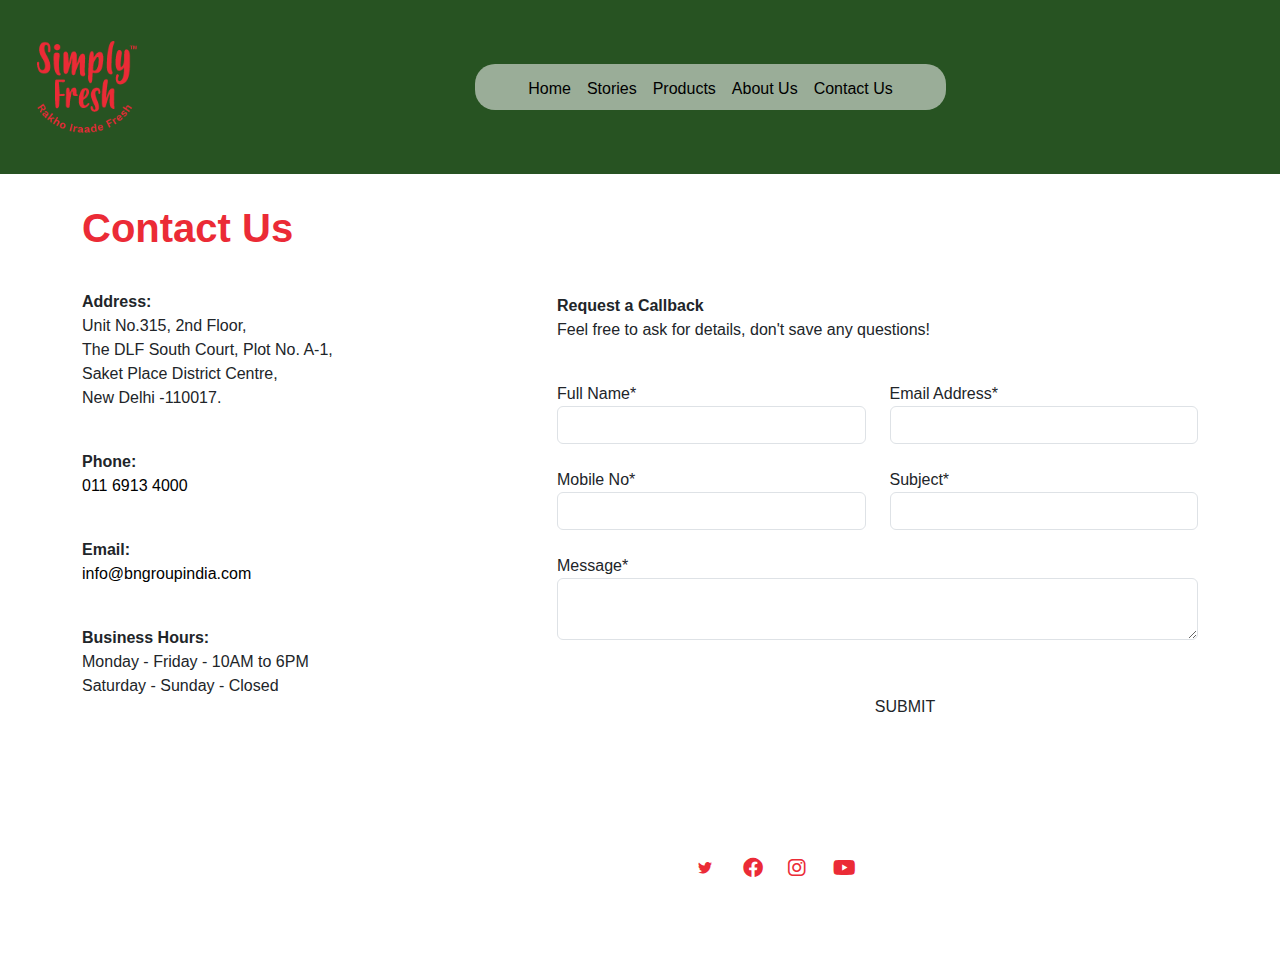
<file: contact.html>
<!doctype html>
<html lang="en">
  <head>
    <!-- Required meta tags -->
    <meta charset="utf-8">
    <meta name="viewport" content="width=device-width, initial-scale=1">

    <link href="https://cdnjs.cloudflare.com/ajax/libs/font-awesome/6.0.0/css/all.min.css" rel="stylesheet">
    <!-- Bootstrap CSS -->
    <link href="https://cdn.jsdelivr.net/npm/bootstrap@5.0.2/dist/css/bootstrap.min.css" rel="stylesheet">

    <title>Simply Fresh About Us</title>

    <link rel="stylesheet" href="style9.css">

  </head>

  <body>
    <!-- HEADER -->
     <div class="containerSF">
        <div id="SfHomePage" class="main-header">
            <div class="header-part-top">
                <nav id="simplyFreshNav" class="navbar navbar-expand-lg navbar-dark px-0 py-3">
                   <div class="container-fluid">
                    <!-- Logo -->
            
                    
                            <a class="navbar-brand" href="https://www.simplyfresh.in/">
                             <img src="img/2.png" class="img-fluid" alt="Simply Fresh">
                            </a>
            
            
            
                         <!-- Navbar  -->
                        <button onclick="openNav()" class="navbar-toggler" type="button" aria-label="Toggle navigation">
                           <span class="navbar-toggler-icon"></span>
                         </button>
                         <!-- Collapse -->
                         <div class="collapse navbar-collapse" id="navbarCollapse">
                         <!-- Nav -->
                         <div class="navbar-nav sf-nav-menu">
                            <a class="nav-item nav-link  active" href="index2.html" aria-current="page">Home</a>

                            <a class="nav-item nav-link " href="listing.html">Stories</a>


                            <a class="nav-item nav-link " href="products.html">Products</a>

                            <a class="nav-item nav-link " href="aboutus.html">About Us</a>

                            <a class="nav-item nav-link " href="contact.html">Contact Us</a>

                           </div>
    
                        </div>
                 </div>
                 </nav>

                 <!-- mobile view -->
                 <div id="mySidenav" class="sidenav">
                    <a href="javascript:void(0)" class="closebtn" onclick="closeNav()">&times;</a>
                    
                    
                                  <a class="nav-item nav-link homeNavMobile " href="https://www.simplyfresh.in/" aria-current="page">Home</a>
                  
                                  <a class="nav-item nav-link active" href="https://www.simplyfresh.in/stories">Stories</a>
                  
                  
                                  <a class="nav-item nav-link " href="https://www.simplyfresh.in/products">Products</a>
                  
                                  <a class="nav-item nav-link " href="https://www.simplyfresh.in/about-us">About Us</a>
                  
                                  <a class="nav-item nav-link " href="https://www.simplyfresh.in/contact-us">Contact Us</a>
                  </div>

    
     
    
    </div>
    </div>
    </div>
   

    <div class="stories pt-50 pb-50">
        <div class="container">
            <div class="storiesDiv">
                <div class="row">
                    <div class="col-md-8">
                        <div class="title-stories pb-50">
                            <h2>Contact Us</h2>
                        </div>
                    </div>
                </div>

                <div class="contact">
                    <div class="row">
                        <div class="col-md-5">
                            <div class="contact-left">
                               
                                <p><b>Address:</b> <br>Unit No.315, 2nd Floor,<br> The DLF South Court, Plot No. A-1, <br> Saket Place District Centre, <br> New Delhi -110017.
                                </p>
                              <br>
                                <p><b>Phone:</b> <br><a href="tel:011 6913 4000">011 6913 4000</a></p>
                              <br>
                                <p><b>Email:</b> <br><a href="mailto:info@bngroupindia.com">info@bngroupindia.com</a></p>
                               <br>
                                <p><b>Business Hours:</b> <br> Monday - Friday - 10AM to 6PM <br>
                                Saturday - Sunday - Closed</p>
                               
                            </div>
                        </div>

                        <div class="col-md-7">
                            <div class="contact-right">
                                
                                <div id="alertMsg" class="mb-1"></div>
                              
                            <p><b>Request a Callback</b> <br>Feel free to ask for details, don't save any questions!</p>
                             <br>     
                                <form id="contactForm" method="post">
                                    <div class="row">
                                        <div class="col-md-6 mb-4">
                                            <label for="">Full Name*</label>
                                            <input type="text" name="name" class="form-control" id="name">
                                        </div>
                                
                                        <div class="col-md-6 mb-4">
                                        <label for="">Email Address*</label>
                                            <input type="email" name="email" class="form-control" id="email">
                                        </div>
                                    </div>
                                
                                    <div class="row">
                                        <div class="col-md-6 mb-4">
                                        <label for="">Mobile No*</label>
                                            <input type="number" class="form-control" name="mobile" id="mobile" onblur="validateForm()">
                                            <span id="validationMessage" style="color: red; display: none; font-size:12px;"></span> <!-- Message container -->
                                        </div>
                                
                                        <div class="col-md-6 mb-4">
                                        <label for="">Subject*</label>
                                            <input type="text" class="form-control" name="subject" id="subject">
                                        </div>
                                
                                    
                                    </div>
                                    
                                    <div class="row">
                                        <div class="col-md-12 mb-0">
                                        <label for="">Message*</label>
                                            <textarea class="form-control" name="msg" id="msg" cols="2" maxlength="280"></textarea>
                                            <!--<span id="char-count" style="font-size: 14px;">280 characters remaining</span>-->
                                        </div>
                                       
                                        
                                        <div class="col-md-1 mt-5 mb-4 mx-auto">
                                            <button type="button" id="submitButton" class="btn btn-click-here">SUBMIT</button>
                                        </div>
                                    </div>
                                    
                                
                                </form>


                            </div>
                        </div>

                    </div>
                </div>

            </div>
        </div>
    </div>
    
<!--foot-->

<section class="footerSection">
    <div class="container">
        
  
<div class="endd ">
    
    <div>
        <!-- <img src="https://gozoop.com/gz-projects/aliya/simplyfresh/img/end.jpeg" class="ends"> -->
    
             <div class="container2">
                 <div class="row">
                     <div class="col">
                         <p class="locate">LOCATE US </p>
    
                         <p class="add"> Unit No.315, 2nd Floor,<br>
                            The DLF South Court,<br>
                            Plot No. A-1,<br>
                            Saket Place District Centre,<br>
                            New Delhi -110017.</p>
    
                     </div>
    
                     <div class="col">
                         <p class="locate">CONTACT US </p>
    
                         <p class="add"> 011 6913 4000<br>
                             <a href=""> info@bngroupindia.com</a><br>
                         </p>
    
                     </div>
    
                     <div class="col">
                         <p class="locate">FOLLOW US </p>
    
                             <div class="ft-inner-content">
                                 <div class="ft-social-icons align-items-center">
                                 <ul>
    
                               
                                <li class="whatsAppFirst">
                                    <a href="https://x.com/SimplyFresh_in" target="_blank"><i class="fab fa-twitter fa-sm"></i></a>
                                </li>
                                <li>
                                    <a href="https://www.facebook.com/profile.php?id=61569304793120" target="_blank"><i class="fab fa-facebook fa-lg"></i></a>
                                </li>
                                
                                <li>
                                    <a href="https://www.instagram.com/simplyfresh_in/" target="_blank"><i class="fab fa-instagram fa-lg"></i></a>
                                </li>
                                
                                <li class="Yt">
                                    <a class="Yta" href="https://www.youtube.com/channel/UC-at9LuI7-VX3iY-3WTo_NQ" target="_blank"><i class="fab fa-youtube fa-lg"></i></a>
                                </li>
    
                                 </ul>
                                 </div>
                             </div>
    
                     </div>
    
                     <div class="col">
                         <p class="locate">IMPORTANT LINKS </p>
    
    
                         <div class="linkk">
                             <div class="row">
                                 <div class="col">
                                     <a href=""> About Us</a>
                                 </div>
    
                                 <div class="col">
                                  <a href="">Blogs </a>
                                 </div>
                             </div>
    
                             <div class="row">
                                 <div class="col">
                                     <a href=""> Products</a>
                                 </div>
    
                                 <div class="col">
                                     <a href=""> Media </a>
                                 </div>
                             </div>

                             <div class="row">
                                <div class="col">
                                    <a href=""> FAQs</a>
                                </div>
   
                                <div class="col">
                                    <a href=""> Contact Us </a>
                                </div>
                            </div>
                         </div>
                    
    
                      </div>
                  </div>
            </div>
      </div>
</div>
</div>
</section>

<!--  caroiusel  -->


<script src="https://cdnjs.cloudflare.com/ajax/libs/jquery/3.7.1/jquery.min.js"

    integrity="sha512-v2CJ7UaYy4JwqLDIrZUI/4hqeoQieOmAZNXBeQyjo21dadnwR+8ZaIJVT8EE2iyI61OV8e6M8PP2/4hpQINQ/g=="

    crossorigin="anonymous" referrerpolicy="no-referrer"></script> 
    


<link rel="stylesheet" href="https://cdnjs.cloudflare.com/ajax/libs/OwlCarousel2/2.3.4/assets/owl.carousel.min.css">
<link rel="stylesheet"
    href="https://cdnjs.cloudflare.com/ajax/libs/OwlCarousel2/2.3.4/assets/owl.theme.default.min.css">

<script src="https://cdnjs.cloudflare.com/ajax/libs/OwlCarousel2/2.3.4/owl.carousel.min.js"></script>

<script>
    function openNav() {
  document.getElementById("mySidenav").style.width = "100%";
}

function closeNav() {
  document.getElementById("mySidenav").style.width = "0";
}
</script>

    <script>
$(document).ready(function () {
    let $carousel = $(".owl-carousel");

    // Initialize the Owl Carousel
    $carousel.owlCarousel({
        items: 1,
        loop: true,
        dots: false,
        autoplay: true,
        autoplayTimeout: 50000,
        onTranslated: updateIndicators,
        margin: 10,
        // responsive: {
        //     0: { items: 1 },
        //     320: { items: 1 },
        //     600: { items: 1 },
        //     1000: { items: 2 }
        // }
        responsive: {
                0: {
                    items: 1,
                },
                320: {
                    items: 1,
                    stagePadding: 50,loop:false,
                },
                600: {
                    items: 1,
                    stagePadding: 50,loop:false,
                },
                768:{
                    items: 1,
                    stagePadding: 50,loop:false,
                },
                1000: {
                    items: 2,
                }
            }
    });

    function updateIndicators(event) {
        let totalItems = event.item.count; // Total number of slides
        let index = (event.item.index - event.relatedTarget._clones.length / 2 + totalItems) % totalItems;

        $(".line-segment").removeClass("active");
        $(`.indicator-line .line-segment:nth-child(${index + 1})`).addClass("active");
    }

    // Add click event to indicators
    $(".line-segment").on("click", function () {
        let index = $(this).index(); // Get the index of the clicked indicator
        $carousel.trigger("to.owl.carousel", [index, 300]); // Slide to the corresponding index
    });
});
</script>

  </body>
  </html>
</file>
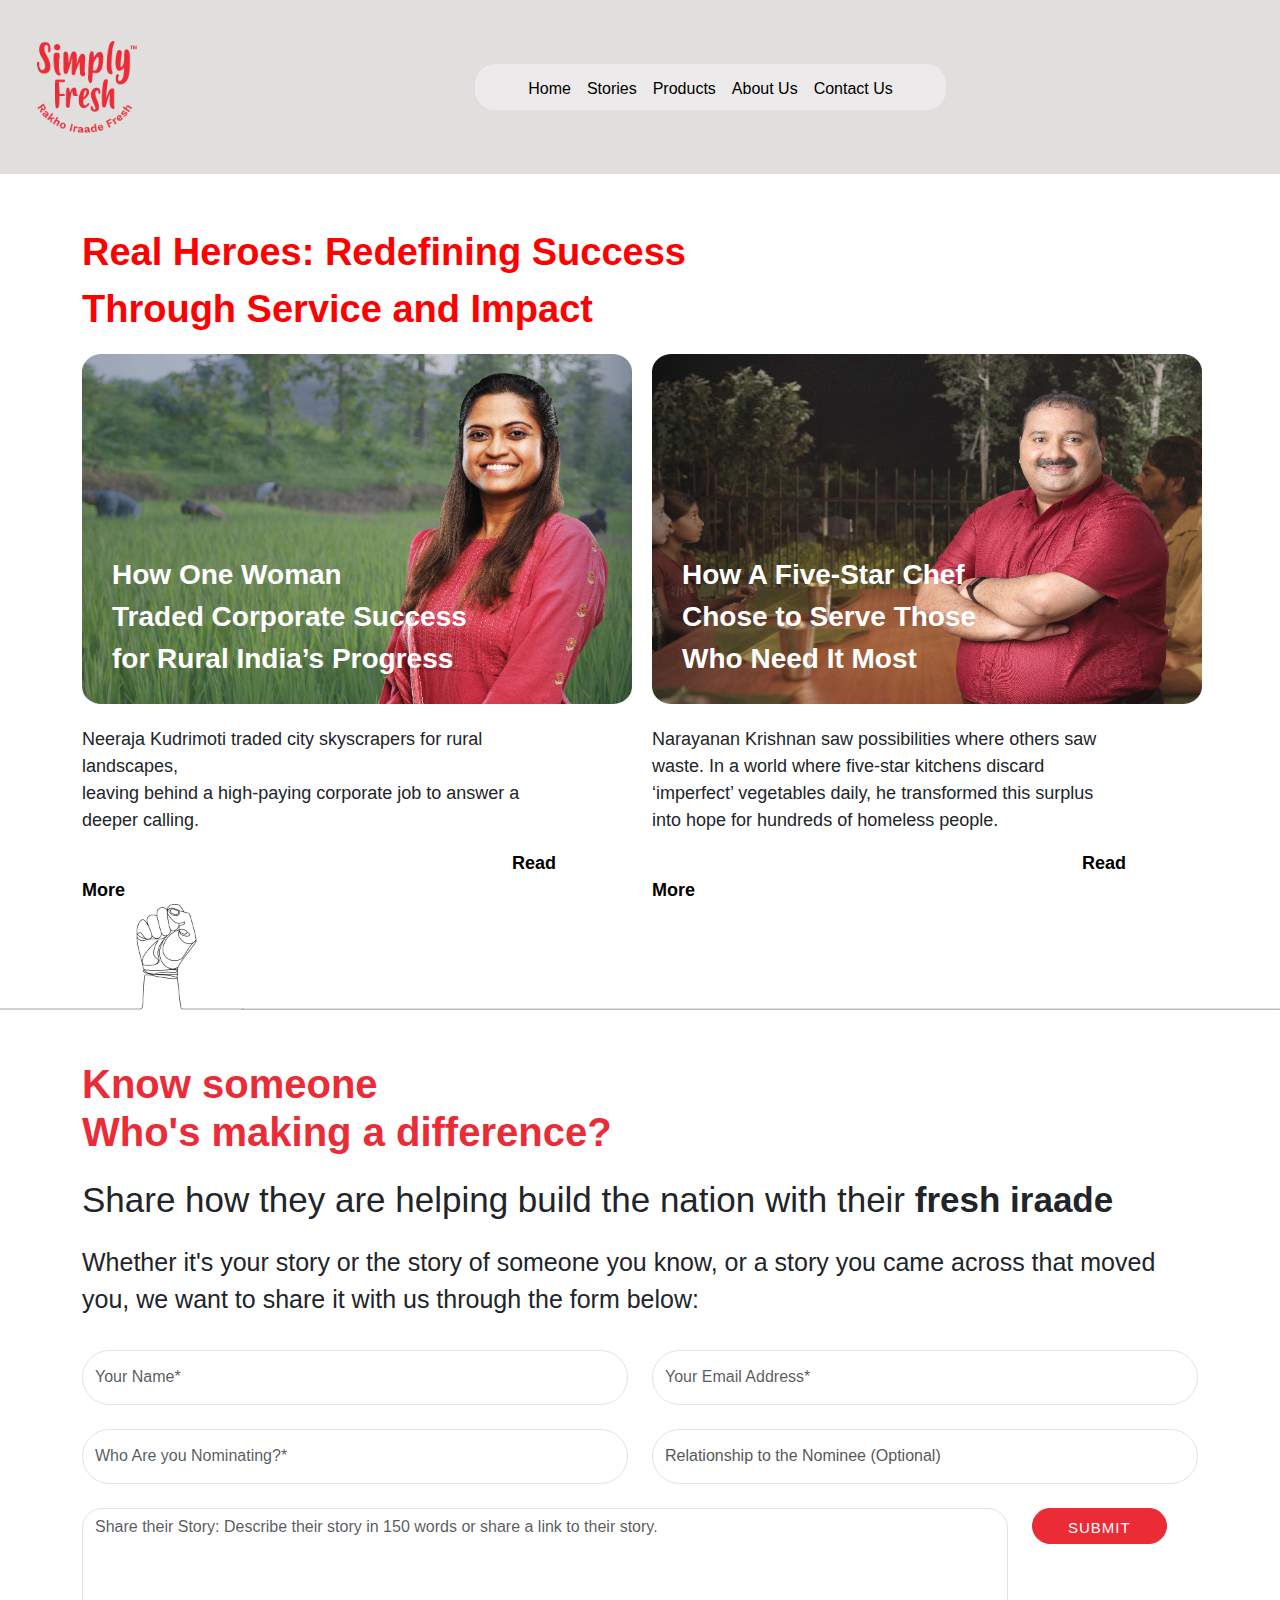
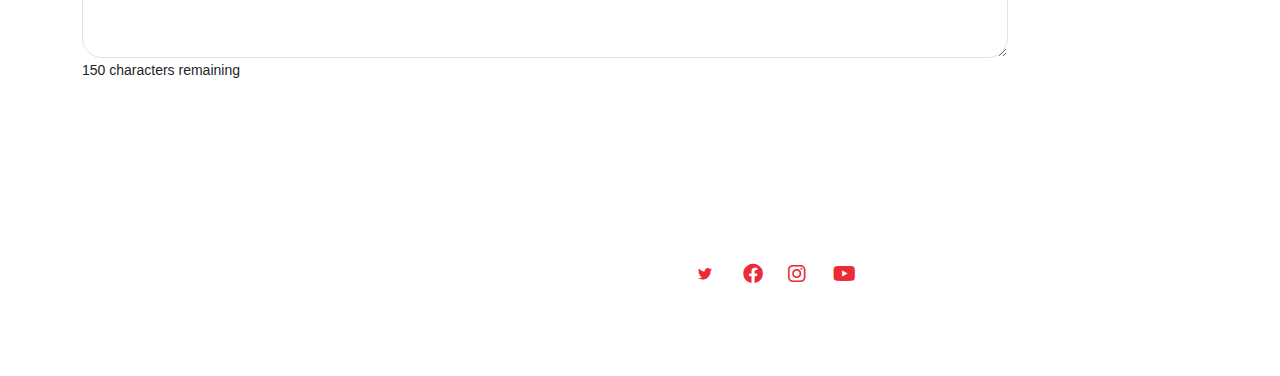
<file: listing.html>
<!doctype html>
<html lang="en">
  <head>
    <!-- Required meta tags -->
    <meta charset="utf-8">
    <meta name="viewport" content="width=device-width, initial-scale=1">

    <link href="https://cdnjs.cloudflare.com/ajax/libs/font-awesome/6.0.0/css/all.min.css" rel="stylesheet">
    <!-- Bootstrap CSS -->
    <link href="https://cdn.jsdelivr.net/npm/bootstrap@5.0.2/dist/css/bootstrap.min.css" rel="stylesheet">

    <title>Simply Fresh About Us</title>

    <link rel="stylesheet" href="style6.css">

  </head>

  <body>
    <!-- HEADER -->
     <div class="containerSF">
        <div id="SfHomePage" class="main-header">
            <div class="header-part-top">
                <nav id="simplyFreshNav" class="navbar navbar-expand-lg navbar-dark px-0 py-3">
                   <div class="container-fluid">
                    <!-- Logo -->
            
                    
                            <a class="navbar-brand" href="https://www.simplyfresh.in/">
                             <img src="img/2.png" class="img-fluid" alt="Simply Fresh">
                            </a>
            
            
            
                         <!-- Navbar  -->
                        <button onclick="openNav()" class="navbar-toggler" type="button" aria-label="Toggle navigation">
                           <span class="navbar-toggler-icon"></span>
                         </button>
                         <!-- Collapse -->
                         <div class="collapse navbar-collapse" id="navbarCollapse">
                         <!-- Nav -->
                         <div class="navbar-nav sf-nav-menu">
                            <a class="nav-item nav-link  active" href="index2.html" aria-current="page">Home</a>

                            <a class="nav-item nav-link " href="listing.html">Stories</a>


                            <a class="nav-item nav-link " href="products.html">Products</a>

                            <a class="nav-item nav-link " href="aboutus.html">About Us</a>

                            <a class="nav-item nav-link " href="contact.html">Contact Us</a>

                           </div>
    
                        </div>
                 </div>
                 </nav>

                 <!-- mobile view -->
                 <div id="mySidenav" class="sidenav">
                    <a href="javascript:void(0)" class="closebtn" onclick="closeNav()">&times;</a>
                    
                    
                                  <a class="nav-item nav-link homeNavMobile " href="https://www.simplyfresh.in/" aria-current="page">Home</a>
                  
                                  <a class="nav-item nav-link active" href="https://www.simplyfresh.in/stories">Stories</a>
                  
                  
                                  <a class="nav-item nav-link " href="https://www.simplyfresh.in/products">Products</a>
                  
                                  <a class="nav-item nav-link " href="https://www.simplyfresh.in/about-us">About Us</a>
                  
                                  <a class="nav-item nav-link " href="https://www.simplyfresh.in/contact-us">Contact Us</a>
                  </div>

    
     
    
    </div>
    </div>
    </div>
   

 <!--rakho iraade fresh-->
   <div class=" container banner2">
    <p class="head2">
        Real Heroes: Redefining Success <br>
        Through Service and Impact
    </p>
 <div class="row">
    <div class="col-5 ">
        <img src="img/nee.png" class="nee">
        <p class="pp"> How One Woman <br>Traded Corporate Success<br> for Rural India’s Progress</p>

        <p class="text3">
            Neeraja Kudrimoti traded city skyscrapers for rural landscapes,<br>
             leaving behind a high-paying corporate job to answer a deeper calling.
        </p>
        <a class="text22" href="neerja.html">
            Read More
        </a>
    </div>
    <div class="col-5 offset-1">
        <img src="img/nee2.png" class="nee">
        <p class="pp">How A Five-Star Chef<br> Chose to Serve Those <br>Who Need It Most </p>
        <p class="text3">
        Narayanan Krishnan saw possibilities where others saw waste. In a world where five-star kitchens discard ‘imperfect’ vegetables daily, he transformed this surplus into hope for hundreds of homeless people.
        </p>
        <a class="text22" href="narayan.html">
            Read More
        </a>
    </div>
 </div>
   </div>
   <img src="img/Group 48.png" class="cl10">

   <div id="shareYourStoriesForm" class="formSection pt-50 pb-50">
    <div class="container">
        <div class="form-Div">
            <div class="row">
                <div class="col-md-12">
                    <div class="title-stories">
                        <h2>Know someone <br> Who's making a difference? </h2>
                        <h4 class="sub-title-h4">Share how they are helping build the nation with their <b>
                                fresh iraade</b>
                        </h4>
                        <p class="sub-title-p">Whether it's your story or the story of someone you know, or a story
                            you came across that moved you, we want to share it with us
                            through the form below:</p>
                    </div>
                </div>

                <div class="col-md-12">

                    <div id="alertMsg"></div>
<form method="post" id="storiesForm">
<div class="row">
    <div class="col-md-6 mb-4">
        <input type="text" name="name" class="form-control" id="name" placeholder="Your Name*">
    </div>

    <div class="col-md-6 mb-4">
        <input type="email" class="form-control" name="email_id" id="email_id" placeholder="Your Email Address*">
    </div>
</div>

<input type="hidden" name="page_url" value="https://www.simplyfresh.in/stories">

<div class="row">
    <div class="col-md-6 mb-4">
        <input type="text" class="form-control" name="nominating" id="nominating" placeholder="Who Are you Nominating?*">
    </div>
    <div class="col-md-6 mb-4">
        <select id="n_relationship" name="n_relationship" class="form-control">
            <option selected="">Relationship to the Nominee (Optional)</option>
            <option>Brother</option>
            <option>Sister</option>
            <option>Father</option>
            <option>Mother</option>
        </select>
    </div>
</div>
<div class="row">
    <div class="col-md-10 mb-4">
        <textarea class="form-control" id="story" name="story" cols="4" maxlength="150" placeholder="Share their Story: Describe their story in 150 words or share a link to their story."></textarea>
             <span id="char-count" style="font-size: 14px;">150 characters remaining</span>
    </div>

    <div class="col-md-1 form-submit-div">
        <button type="button" id="formStories" class="btn btn-click-here">SUBMIT</button>
    </div>
</div>

</form>                    </div>

            </div>
        </div>
    </div>
</div>
<!--foot-->

<section class="footerSection">
    <div class="container">
        
  
<div class="endd ">
    
    <div>
        <!-- <img src="https://gozoop.com/gz-projects/aliya/simplyfresh/img/end.jpeg" class="ends"> -->
    
             <div class="container2">
                 <div class="row">
                     <div class="col">
                         <p class="locate">LOCATE US </p>
    
                         <p class="add"> Unit No.315, 2nd Floor,<br>
                            The DLF South Court,<br>
                            Plot No. A-1,<br>
                            Saket Place District Centre,<br>
                            New Delhi -110017.</p>
    
                     </div>
    
                     <div class="col">
                         <p class="locate">CONTACT US </p>
    
                         <p class="add"> 011 6913 4000<br>
                             <a href=""> info@bngroupindia.com</a><br>
                         </p>
    
                     </div>
    
                     <div class="col">
                         <p class="locate">FOLLOW US </p>
    
                             <div class="ft-inner-content">
                                 <div class="ft-social-icons align-items-center">
                                 <ul>
    
                               
                                <li class="whatsAppFirst">
                                    <a href="https://x.com/SimplyFresh_in" target="_blank"><i class="fab fa-twitter fa-sm"></i></a>
                                </li>
                                <li>
                                    <a href="https://www.facebook.com/profile.php?id=61569304793120" target="_blank"><i class="fab fa-facebook fa-lg"></i></a>
                                </li>
                                
                                <li>
                                    <a href="https://www.instagram.com/simplyfresh_in/" target="_blank"><i class="fab fa-instagram fa-lg"></i></a>
                                </li>
                                
                                <li class="Yt">
                                    <a class="Yta" href="https://www.youtube.com/channel/UC-at9LuI7-VX3iY-3WTo_NQ" target="_blank"><i class="fab fa-youtube fa-lg"></i></a>
                                </li>
    
                                 </ul>
                                 </div>
                             </div>
    
                     </div>
    
                     <div class="col">
                         <p class="locate">IMPORTANT LINKS </p>
    
    
                         <div class="linkk">
                             <div class="row">
                                 <div class="col">
                                     <a href=""> About Us</a>
                                 </div>
    
                                 <div class="col">
                                  <a href="">Blogs </a>
                                 </div>
                             </div>
    
                             <div class="row">
                                 <div class="col">
                                     <a href=""> Products</a>
                                 </div>
    
                                 <div class="col">
                                     <a href=""> Media </a>
                                 </div>
                             </div>

                             <div class="row">
                                <div class="col">
                                    <a href=""> FAQs</a>
                                </div>
   
                                <div class="col">
                                    <a href=""> Contact Us </a>
                                </div>
                            </div>
                         </div>
                    
    
                      </div>
                  </div>
            </div>
      </div>
</div>
</div>
</section>

<!--  caroiusel  -->


<script src="https://cdnjs.cloudflare.com/ajax/libs/jquery/3.7.1/jquery.min.js"

    integrity="sha512-v2CJ7UaYy4JwqLDIrZUI/4hqeoQieOmAZNXBeQyjo21dadnwR+8ZaIJVT8EE2iyI61OV8e6M8PP2/4hpQINQ/g=="

    crossorigin="anonymous" referrerpolicy="no-referrer"></script> 
    


<link rel="stylesheet" href="https://cdnjs.cloudflare.com/ajax/libs/OwlCarousel2/2.3.4/assets/owl.carousel.min.css">
<link rel="stylesheet"
    href="https://cdnjs.cloudflare.com/ajax/libs/OwlCarousel2/2.3.4/assets/owl.theme.default.min.css">

<script src="https://cdnjs.cloudflare.com/ajax/libs/OwlCarousel2/2.3.4/owl.carousel.min.js"></script>

<script>
    function openNav() {
  document.getElementById("mySidenav").style.width = "100%";
}

function closeNav() {
  document.getElementById("mySidenav").style.width = "0";
}
</script>

    <script>
$(document).ready(function () {
    let $carousel = $(".owl-carousel");

    // Initialize the Owl Carousel
    $carousel.owlCarousel({
        items: 1,
        loop: true,
        dots: false,
        autoplay: true,
        autoplayTimeout: 50000,
        onTranslated: updateIndicators,
        margin: 10,
        // responsive: {
        //     0: { items: 1 },
        //     320: { items: 1 },
        //     600: { items: 1 },
        //     1000: { items: 2 }
        // }
        responsive: {
                0: {
                    items: 1,
                },
                320: {
                    items: 1,
                    stagePadding: 50,loop:false,
                },
                600: {
                    items: 1,
                    stagePadding: 50,loop:false,
                },
                768:{
                    items: 1,
                    stagePadding: 50,loop:false,
                },
                1000: {
                    items: 2,
                }
            }
    });

    function updateIndicators(event) {
        let totalItems = event.item.count; // Total number of slides
        let index = (event.item.index - event.relatedTarget._clones.length / 2 + totalItems) % totalItems;

        $(".line-segment").removeClass("active");
        $(`.indicator-line .line-segment:nth-child(${index + 1})`).addClass("active");
    }

    // Add click event to indicators
    $(".line-segment").on("click", function () {
        let index = $(this).index(); // Get the index of the clicked indicator
        $carousel.trigger("to.owl.carousel", [index, 300]); // Slide to the corresponding index
    });
});
</script>

  </body>
  </html>
</file>
<file: style9.css>
body
{
    background-image: url('https://gozoop.com/gz-projects/aliya/simplyfresh/img/3.png');
    background-size: cover;
    background-repeat: no-repeat; 
    font-family: "elza", sans-serif;
}





.containerSF
  {
        background-color: #275322;
        color: black;
        position: relative;
        background-position: top;
        padding-top: 20px;
        padding-bottom: 20px;
 }

#simplyFreshNav .navbar-brand img {
    padding-left: 25px;
    width: 125px;
    }

#simplyFreshNav .sf-nav-menu {
        text-align: center;
        margin: auto;
        background: rgb(245 245 245 / 56%);
        border-radius: 20px;
        padding: 5px 45px 1px 45px;
        color: black;
        }

        .navbar-dark .navbar-nav .nav-link.active, .navbar-dark .navbar-nav .show>.nav-link {
            color: #000;
            }
        .sf-nav-menu a{
color: black;
        }

#simplyFreshNav .sf-nav-menu a:hover {
            font-weight: bolder;
            color: #000;
            }

.content-banner
{
        font-weight: 400;
        align-items: left;
        margin: 2.5em 0 2em 0;
        gap: 2em;
        top: 200px;
        color: #fff;
        position: relative;
        z-index: 2;
       
        
        }
        @media screen and (min-width: 960px)
        {
            .content-banner {
                width: 40%;
                padding-left: 5em;
                margin-bottom: 0;
                }
        }
        

        
    
        
        
        .title-stories h2 {
            font-size: 40px;
            color: #EB2B36;
            font-weight: 700;
            }

        /* Navbar for mobile */

.sidenav {
    height: 100%;
    width: 0;
    position: fixed;
    z-index: 9;
    top: 0;
    right: 0;
    background-color: #275322;
    overflow-x: hidden;
    transition: 0.5s;
    padding-top: 60px;
    text-align:center;
  }
  
  .sidenav a {
    padding: 8px 8px 8px 32px;
    text-decoration: none;
    font-size: 25px;
    color: #fff;
    display: block;
    transition: 0.3s;
    text-align: left;
  
  }
  
  .sidenav a:hover{
    color: #f1f1f1;
  }
  
  .sidenav .closebtn {
        position: absolute;
      top: 20px;
      right: 20px;
      font-size: 50px;
      margin-left: 50px;
  }
  
  .navbar-toggler:focus
  {
      box-shadow:none;
  }
  
  
  .homeNavMobile
  {
  padding-top: 60px !important;
  }
  
  .sidenav a.active
  {
    color: #EB2B36;  
  }

  .navbar-dark .navbar-nav .nav-link {
    color: rgba(0, 0, 0, 1);
    }

    .Our .ourr{
       
        color: red;
        font-size: 35px;
        font-weight: bolder;
        padding-top: 60px;
    }

    .Our .soya{
        color: red;
        font-size: 30px;
        font-weight: bolder;
    }

    .Our .text1{
        
        font-size: 18px;
    }

    .green{


    }

    .sunf{
        padding-top: 20px;
       
    }

    .footerSection{
        background-image: url(https://gozoop.com/gz-projects/aliya/simplyfresh/img/end.jpeg);
         position: absolute;
         width: 100%;
         height: 220px;
         margin-top: 0px;
         background-size: cover;
         background-repeat: no-repeat;
     }
     
     .locate{
         position: relative;
         color: white;
         font-size: 20px;
         left: 0px;
         
         font-weight: bolder;
     }
     
     .add{
         position: relative;
         color: white;
         font-size: 12px;
         left: 0px;
         
         
     }
     .add a{
         text-decoration: none;
         color: white;
     }
     
     .ft-social-icons ul li a {
         border: 1px solid #ffffff;
         color: #eb2b36;
        
         padding: 10px 13px 8px 10px;
         border-radius: 50px;
         height: 41px;
         display: block;
         width: 41px;
         background: #fff;
         }

         .ft-social-icons ul li{
             margin-right: 4px;
         }
     
         .linkk a{
             position: relative;
             color: white;
             font-size: 12px;
             left: 0px;
              
             text-decoration: none;
             padding: 5px;
         }

         .container2{
            padding-top: 50px;
            padding-left: 50px;
        }

        .conatiner2 ul{
            
            z-index: 4;
            position: relative;
        }
        .ft-inner-content{
            position: relative;
        }

         .ft-social-icons ul {
            width: 20px;
            height: 20px;
            list-style: none;
            padding-left: 10px;
        }

        .fa-lg {
            font-size: 1.25em;
            line-height: .05em;
            vertical-align: -.075em;
            
            }
         
          /* Navbar for mobile */

.sidenav {
    height: 100%;
    width: 0;
    position: fixed;
    z-index: 9;
    top: 0;
    right: 0;
    background-color: #275322;
    overflow-x: hidden;
    transition: 0.5s;
    padding-top: 60px;
    text-align:center;
  }
  
  .sidenav a {
    padding: 8px 8px 8px 32px;
    text-decoration: none;
    font-size: 25px;
    color: #fff;
    display: block;
    transition: 0.3s;
    text-align: left;
  
  }
  
  .sidenav a:hover{
    color: #f1f1f1;
  }
  
  .sidenav .closebtn {
        position: absolute;
      top: 20px;
      right: 20px;
      font-size: 50px;
      margin-left: 50px;
  }
  
  .navbar-toggler:focus
  {
      box-shadow:none;
  }
  
  
  .homeNavMobile
  {
  padding-top: 60px !important;
  }
  
  .sidenav a.active
  {
    color: #EB2B36;  
  }
  .ft-social-icons ul{
    display: flex;
   
}

a{
    text-decoration: none;
    color: #000;
}

.title-stories{
    padding-top: 30px;
    padding-bottom: 30px;
}
</file>
<file: style6.css>
body
{
    background-image: url('https://gozoop.com/gz-projects/aliya/simplyfresh/img/3.png');
    background-size: cover;
    background-repeat: no-repeat; 
    font-family: "elza", sans-serif;
}





.containerSF
  {
        background-color: rgb(225, 222, 222);
        color: black;
        position: relative;
        background-position: top;
        padding-top: 20px;
        padding-bottom: 20px;
 }

#simplyFreshNav .navbar-brand img {
    padding-left: 25px;
    width: 125px;
    }

#simplyFreshNav .sf-nav-menu {
        text-align: center;
        margin: auto;
        background: rgb(245 245 245 / 56%);
        border-radius: 20px;
        padding: 5px 45px 1px 45px;
        color: black;
        }

        .navbar-dark .navbar-nav .nav-link.active, .navbar-dark .navbar-nav .show>.nav-link {
            color: #000;
            }
        .sf-nav-menu a{
color: black;
        }

#simplyFreshNav .sf-nav-menu a:hover {
            font-weight: bolder;
            color: #000;
            }

.content-banner
{
        font-weight: 400;
        align-items: left;
        margin: 2.5em 0 2em 0;
        gap: 2em;
        top: 200px;
        color: #fff;
        position: relative;
        z-index: 2;
       
        
        }
        @media screen and (min-width: 960px)
        {
            .content-banner {
                width: 40%;
                padding-left: 5em;
                margin-bottom: 0;
                }
        }

        /* Navbar for mobile */

.sidenav {
    height: 100%;
    width: 0;
    position: fixed;
    z-index: 9;
    top: 0;
    right: 0;
    background-color: #275322;
    overflow-x: hidden;
    transition: 0.5s;
    padding-top: 60px;
    text-align:center;
  }
  
  .sidenav a {
    padding: 8px 8px 8px 32px;
    text-decoration: none;
    font-size: 25px;
    color: #fff;
    display: block;
    transition: 0.3s;
    text-align: left;
  
  }
  
  .sidenav a:hover{
    color: #f1f1f1;
  }
  
  .sidenav .closebtn {
        position: absolute;
      top: 20px;
      right: 20px;
      font-size: 50px;
      margin-left: 50px;
  }
  
  .navbar-toggler:focus
  {
      box-shadow:none;
  }
  
  
  .homeNavMobile
  {
  padding-top: 60px !important;
  }
  
  .sidenav a.active
  {
    color: #EB2B36;  
  }

  .navbar-dark .navbar-nav .nav-link {
    color: rgba(0, 0, 0, 1);
    }

    .head2{
        font-size: 38px;
        color: red;
        font-weight: bolder;
        padding-top: 50px;
    }
    .pp{
        position: relative;
        font-size: 28px;
        color: white;
        margin-top: 200px;
        left: 30px;
        font-weight: bolder;

    }
    .nee{
        position: absolute;
        height: 350px;
        width: 550px;
    }
    .text3{
        font-size: 18px;
        padding-top: 30px;

    }
    .text22{
        text-align: right;
        font-size: 18px;
        color: black;
        text-decoration: none;
        margin-left: 430px;
        font-weight: bolder;
    }

    .cl10{
        position: relative;
        width: 100%;
        
    }

    .footerSection{
        background-image: url("https://gozoop.com/gz-projects/aliya/simplyfresh/img/end.jpeg");
         position: absolute;
         width: 100%;
         height: 220px;
         margin-top: 0px;
         background-size: cover;
         background-repeat: no-repeat;
     }
     
     .locate{
         position: relative;
         color: white;
         font-size: 20px;
         left: 0px;
         
         font-weight: bolder;
     }
     
     .add{
         position: relative;
         color: white;
         font-size: 12px;
         left: 0px;
         
         
     }
     .add a{
         text-decoration: none;
         color: white;
     }
     
     .ft-social-icons ul li a {
         border: 1px solid #ffffff;
         color: #eb2b36;
        
         padding: 10px 13px 8px 10px;
         border-radius: 50px;
         height: 41px;
         display: block;
         width: 41px;
         background: #fff;
         }

         .ft-social-icons ul li{
             margin-right: 4px;
             display: flex;
         }
         .ft-social-icons ul {
            display: flex;
            }
     
         .linkk a{
             position: relative;
             color: white;
             font-size: 12px;
             left: 0px;
              
             text-decoration: none;
             padding: 5px;
         }

         .container2{
            padding-top: 50px;
            padding-left: 50px;
        }

        .conatiner2 ul{
            
            z-index: 4;
            position: relative;
        }
        .ft-inner-content{
            position: relative;
        }

         .ft-social-icons ul {
            width: 20px;
            height: 20px;
            list-style: none;
            padding-left: 10px;
        }

        .fa-lg {
            font-size: 1.25em;
            line-height: .05em;
            vertical-align: -.075em;

            
            }
            .title-stories h2 {
                font-size: 40px;
                color: #EB2B36;
                font-weight: 700;
            }
            
            .stories-Data {
                padding-top: 20px;
            }
            
            .stories-Data .card-img-overlay {
                top: inherit;
            }
            
            .stories-Data .card-title {
                font-size: 30px;
                font-weight: 700;
                text-align: right;
                text-decoration: none;
            }
            
            .stories-Data .text-bg-dark {
                color: #fff !important;
                background-color: transparent !important;
                border: none;
                margin: 20px;
            }
            
            .readMore {
                text-align: right;
            }
            
            .readMore a {
                text-decoration: none;
                color: #000;
                font-weight: 700;
                font-size: 18px;
            }
            
            .readMore a:hover {
                text-decoration: none;
                color: #EB2B36;
            
            }
            
            .content-sort {
                margin: 20px;
            }
            
            .sub-title-h4 {
                font-size: 35px;
                padding-top: 15px;
                padding-bottom: 15px;
            }
            
            .sub-title-p {
                font-size: 25px;
                padding-top: 0px;
                padding-bottom: 15px;
            }
            
            .form-control {
                height: 55px;
                border-radius: 50px;
            
            }
            
            
            textarea.form-control {
                height: 55px;
                border-radius: 20px;
                height: 150px;
                font-size: 1rem;
            }
            
            .form-control:focus {
                box-shadow: none;
                border-color: #dc3545;
            }
            
            button.btn-click-here {
                border: 1px solid #eb2b36;
                background: #EB2B36;
                color: #fff;
                padding: 8px 35px 4px 35px;
                border-radius: 30px;
                text-transform: uppercase;
                font-size: 15px;
                font-weight: 500;
                letter-spacing: 1px;
            }
            
            button.btn-click-here:hover {
                border: 1px solid #cf1620;
                background: #cf1620;
                color: #fff;
            }
            
            select.form-control {
                color: rgb(88 88 88);
            }
            
            .product-summary h4 {
                font-weight: 700;
            }
            
            
            .product-details-desc h2 {
                font-size: 35px;
                font-weight: 700;
            }
            
            .product-details-desc {
                padding-top: 30px;
                padding-bottom: 20px;
            }
            
            .product-details-desc p {
                font-size: 18px;
                font-weight: 300;
            }
            
            .product-summary {
                padding-top: 10px;
            }
            
            .stories-leftDiv p {
                font-size: 27px;
                font-family: "elza", sans-serif;
                font-weight: 300;
            }
            
            .stories-leftDiv .share-now {
                text-align: right;
                padding-top: 0;
            }
            
            a.btn-share-story {
                border: 1px solid #eb2b36;
                background: #EB2B36;
                color: #fff;
                padding: 8px 15px 4px 15px;
                border-radius: 30px;
            
                text-transform: uppercase;
                font-size: 15px;
                font-weight: 500;
                letter-spacing: 1px;
            }
            
            a.btn-share-story:hover {
                border: 1px solid #eb2b36;
                background: #cf1620;
                color: #fff;
            }
            
            .inner-link-right {
                text-align: right;
                padding-top: 20px;
            }
            
            #shareYourStoriesForm{
                padding-top: 50px;
                padding-bottom: 50px;
            }
</file>
